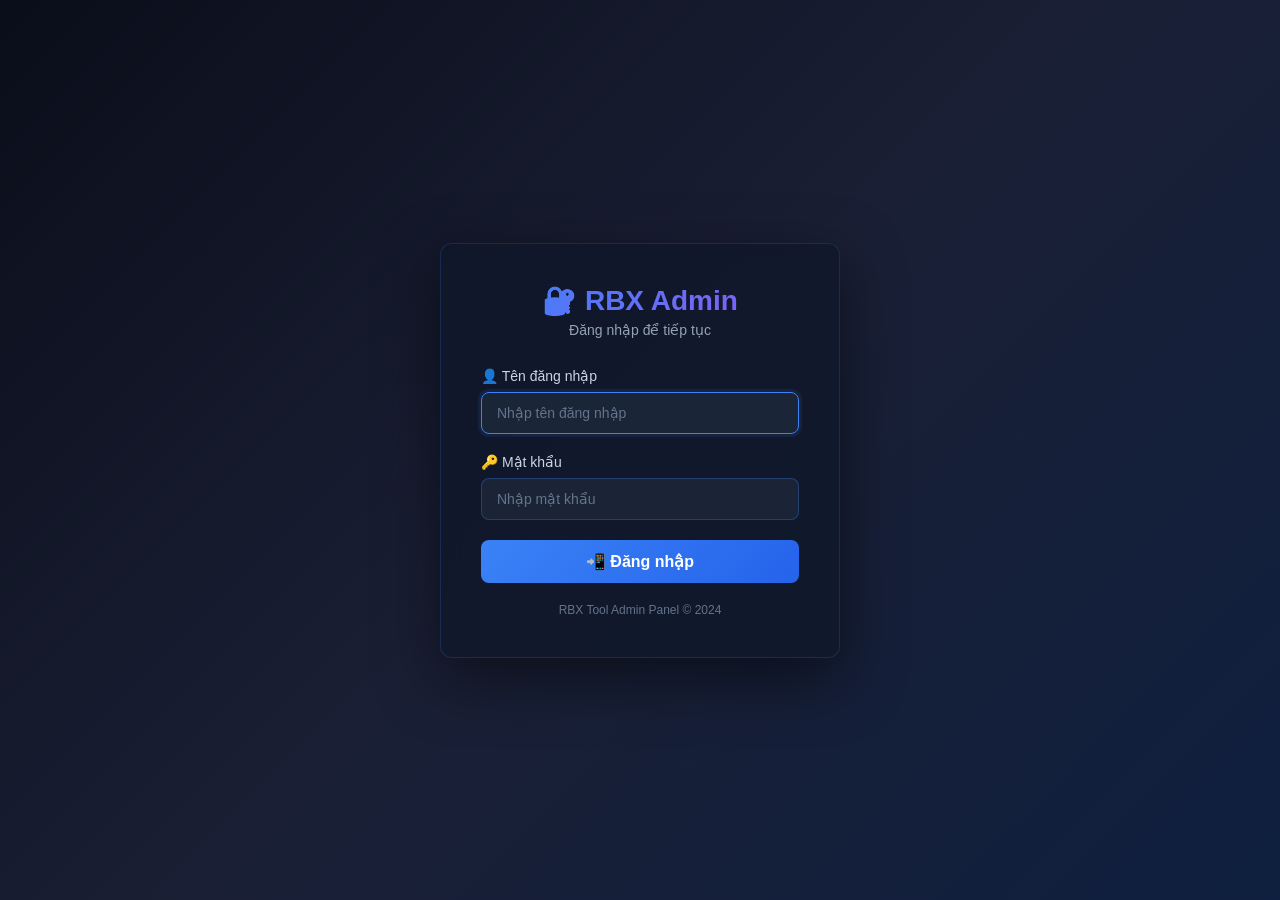
<file: templates/admin_login.html>
<!DOCTYPE html>
<html lang="vi">
<head>
    <meta charset="UTF-8">
    <meta name="viewport" content="width=device-width, initial-scale=1.0">
    <title>RBX Tool - Admin Login</title>
    <style>
        * {
            margin: 0;
            padding: 0;
            box-sizing: border-box;
        }

        body {
            font-family: 'Segoe UI', Tahoma, Geneva, Verdana, sans-serif;
            background: linear-gradient(135deg, #0a0e1a 0%, #1a1f35 50%, #0f1f3f 100%);
            min-height: 100vh;
            display: flex;
            align-items: center;
            justify-content: center;
            color: #e0e6ff;
        }

        .login-container {
            background: rgba(15, 23, 42, 0.8);
            border: 1px solid rgba(59, 130, 246, 0.2);
            border-radius: 12px;
            padding: 40px;
            width: 100%;
            max-width: 400px;
            box-shadow: 0 20px 60px rgba(0, 0, 0, 0.5);
            backdrop-filter: blur(10px);
        }

        .login-header {
            text-align: center;
            margin-bottom: 30px;
        }

        .login-header h1 {
            font-size: 28px;
            background: linear-gradient(135deg, #3b82f6, #8b5cf6);
            -webkit-background-clip: text;
            -webkit-text-fill-color: transparent;
            margin-bottom: 5px;
        }

        .login-header p {
            color: #94a3b8;
            font-size: 14px;
        }

        .form-group {
            margin-bottom: 20px;
        }

        .form-group label {
            display: block;
            margin-bottom: 8px;
            color: #cbd5e1;
            font-size: 14px;
            font-weight: 500;
        }

        .form-group input {
            width: 100%;
            padding: 12px 15px;
            background: rgba(30, 41, 59, 0.8);
            border: 1px solid rgba(59, 130, 246, 0.3);
            border-radius: 8px;
            color: #e0e6ff;
            font-size: 14px;
            transition: all 0.3s ease;
        }

        .form-group input:focus {
            outline: none;
            border-color: #3b82f6;
            box-shadow: 0 0 0 3px rgba(59, 130, 246, 0.1);
        }

        .form-group input::placeholder {
            color: #64748b;
        }

        .login-btn {
            width: 100%;
            padding: 12px;
            background: linear-gradient(135deg, #3b82f6, #2563eb);
            border: none;
            border-radius: 8px;
            color: white;
            font-size: 16px;
            font-weight: 600;
            cursor: pointer;
            transition: all 0.3s ease;
        }

        .login-btn:hover {
            transform: translateY(-2px);
            box-shadow: 0 10px 20px rgba(59, 130, 246, 0.3);
        }

        .login-btn:active {
            transform: translateY(0);
        }

        .login-btn:disabled {
            opacity: 0.6;
            cursor: not-allowed;
            transform: none;
        }

        .error-message {
            display: none;
            background: rgba(239, 68, 68, 0.1);
            border: 1px solid #ef4444;
            border-radius: 8px;
            padding: 12px;
            margin-bottom: 20px;
            color: #fca5a5;
            font-size: 14px;
            text-align: center;
        }

        .error-message.show {
            display: block;
            animation: slideDown 0.3s ease;
        }

        .success-message {
            display: none;
            background: rgba(16, 185, 129, 0.1);
            border: 1px solid #10b981;
            border-radius: 8px;
            padding: 12px;
            margin-bottom: 20px;
            color: #86efac;
            font-size: 14px;
            text-align: center;
        }

        .success-message.show {
            display: block;
            animation: slideDown 0.3s ease;
        }

        @keyframes slideDown {
            from {
                opacity: 0;
                transform: translateY(-10px);
            }
            to {
                opacity: 1;
                transform: translateY(0);
            }
        }

        .loading {
            display: none;
            text-align: center;
            font-size: 14px;
            color: #94a3b8;
        }

        .spinner {
            display: inline-block;
            width: 14px;
            height: 14px;
            border: 2px solid rgba(59, 130, 246, 0.3);
            border-top: 2px solid #3b82f6;
            border-radius: 50%;
            animation: spin 0.8s linear infinite;
            margin-right: 8px;
        }

        @keyframes spin {
            to { transform: rotate(360deg); }
        }

        .footer-text {
            text-align: center;
            color: #64748b;
            font-size: 12px;
            margin-top: 20px;
        }
    </style>
</head>
<body>
    <div class="login-container">
        <div class="login-header">
            <h1>🔐 RBX Admin</h1>
            <p>Đăng nhập để tiếp tục</p>
        </div>

        <div class="error-message" id="errorMsg"></div>
        <div class="success-message" id="successMsg"></div>

        <form id="loginForm" onsubmit="handleLogin(event)">
            <div class="form-group">
                <label for="username">👤 Tên đăng nhập</label>
                <input 
                    type="text" 
                    id="username" 
                    placeholder="Nhập tên đăng nhập"
                    required
                    autocomplete="username"
                />
            </div>

            <div class="form-group">
                <label for="password">🔑 Mật khẩu</label>
                <input 
                    type="password" 
                    id="password" 
                    placeholder="Nhập mật khẩu"
                    required
                    autocomplete="current-password"
                />
            </div>

            <button type="submit" class="login-btn" id="loginBtn">
                📲 Đăng nhập
            </button>
        </form>

        <div class="loading" id="loading">
            <span class="spinner"></span>
            Đang xử lý...
        </div>

        <div class="footer-text">
            RBX Tool Admin Panel © 2024
        </div>
    </div>

    <script>
        const loginForm = document.getElementById('loginForm');
        const loginBtn = document.getElementById('loginBtn');
        const loading = document.getElementById('loading');
        const errorMsg = document.getElementById('errorMsg');
        const successMsg = document.getElementById('successMsg');
        const usernameInput = document.getElementById('username');
        const passwordInput = document.getElementById('password');

        async function handleLogin(event) {
            event.preventDefault();

            const username = usernameInput.value.trim();
            const password = passwordInput.value.trim();

            if (!username || !password) {
                showError('❌ Vui lòng nhập tên đăng nhập và mật khẩu');
                return;
            }

            loginBtn.disabled = true;
            loading.style.display = 'block';
            errorMsg.classList.remove('show');
            successMsg.classList.remove('show');

            try {
                const response = await fetch('/api/admin/login', {
                    method: 'POST',
                    headers: {
                        'Content-Type': 'application/json',
                    },
                    body: JSON.stringify({ username, password })
                });

                const data = await response.json();

                if (response.ok && data.success) {
                    showSuccess('✅ Đăng nhập thành công! Chuyển hướng...');
                    setTimeout(() => {
                        window.location.href = '/admin';
                    }, 1000);
                } else {
                    showError(data.error || '❌ Đăng nhập thất bại');
                    loginBtn.disabled = false;
                    loading.style.display = 'none';
                }
            } catch (error) {
                console.error('Login error:', error);
                showError('❌ Lỗi kết nối. Thử lại sau.');
                loginBtn.disabled = false;
                loading.style.display = 'none';
            }
        }

        function showError(message) {
            errorMsg.textContent = message;
            errorMsg.classList.add('show');
            setTimeout(() => {
                errorMsg.classList.remove('show');
            }, 5000);
        }

        function showSuccess(message) {
            successMsg.textContent = message;
            successMsg.classList.add('show');
        }

        // Focus on username input on page load
        window.addEventListener('load', () => {
            usernameInput.focus();
        });

        // Allow Enter key to submit
        passwordInput.addEventListener('keypress', (e) => {
            if (e.key === 'Enter') {
                handleLogin(new Event('submit'));
            }
        });
    </script>
</body>
</html>
</file>
